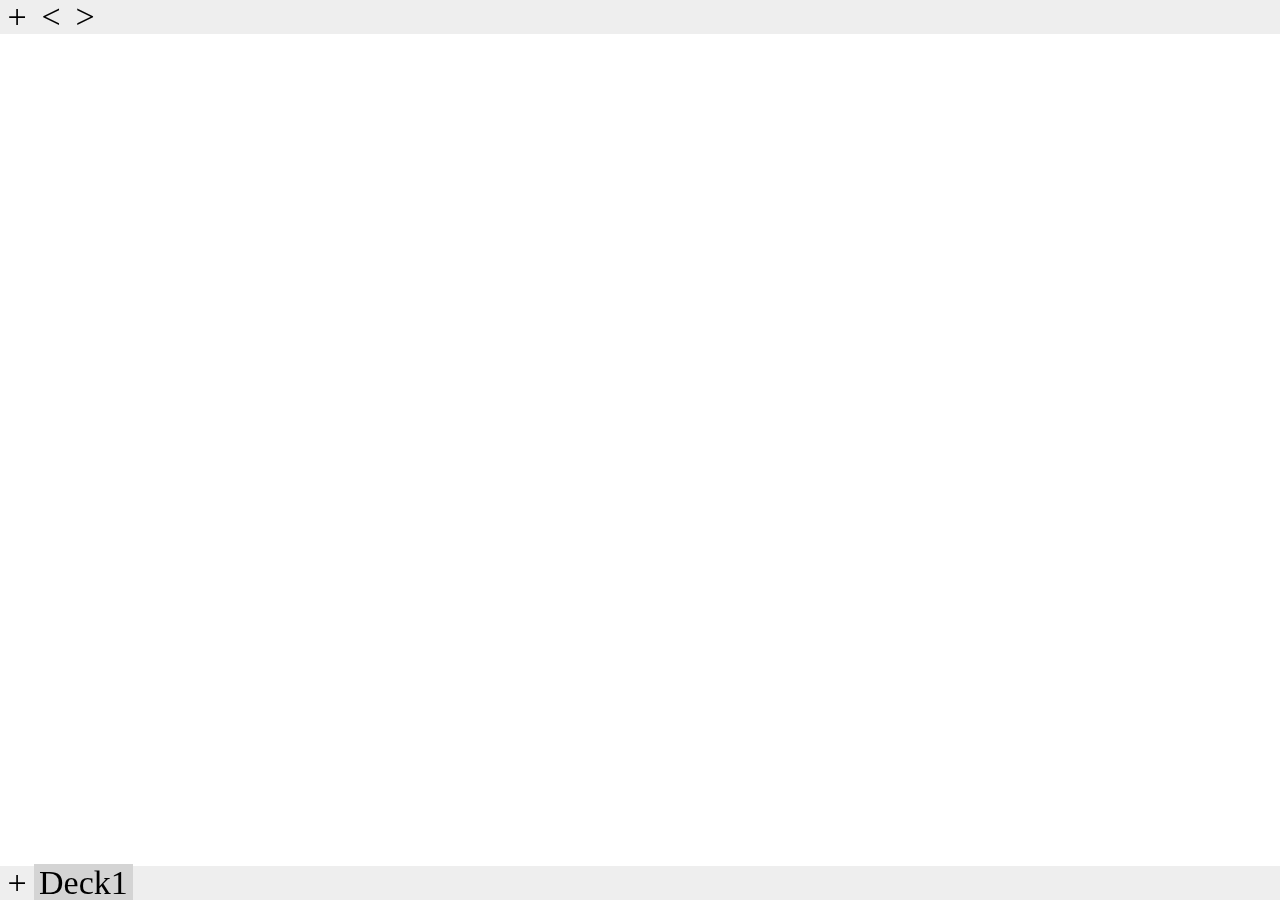
<file: aurganise/index.html>
<!doctype html>
<html>
<head>
    <title>aurganise</title>
    <meta http-equiv="X-UA-Compatible" content="IE=EDGE" />
    <meta charset="utf-8">
    <meta name="viewport" content="width=device-width, minimum-scale=1, maximum-scale=1" />
    <meta name="apple-mobile-web-app-capable" content="yes">
</head>
<style>
* {
margin: 0;
padding: 0;
}

button {
    background: none;
    border: none;
    font-family: Tahoma;
    height: 34px;
    width: 34px;
    line-height: 34px;
    font-size: 34px;
    cursor: pointer;
    outline: none;
}
.deck {
    line-height: 34px;
    font-size: 34px;
    padding: 0px 5px;
    cursor: pointer;
}

header, footer {
    position: fixed;
    width: 100%;
    height: 34px;
    z-index: 10;
    background: #eee;
}
header {
    top: 0px;
}
footer {
    bottom: 0px;
}

main {
    position: absolute;
    top: 34px;
    bottom: 34px;
    left: 0px;
    width: 100%;
    overflow-y: auto;
}
main > ul > li {
    position: relative;
    margin: 5px;
    padding: 2px 5px;
    list-style-type: none;
    outline: none; // no default indication of edition
    cursor: auto;
    white-space: pre-wrap;
    border-style: solid;
    border-width: 0px 0px 0px 3px;
    background-color: #fafafa;
}
main > ul > li:focus {
    background-color: #eee;
}
</style>
<script>

var PubSub = {};
(function(p) {
    var subscriptions = {};
    p.subscribe = function(topic, context, callback) {
        topics = topic.split(/\s/);
        for (var i=0; i<topics.length; i++) {
            topic = topics[i];
            if (!subscriptions[topic]) subscriptions[topic] = [];
            subscriptions[topic].push({context: context, callback: callback});
        }
        return callback;
    };
    p.unsubscribe = function(topic, context, callback) {
        topics = topic.split(/\s/);
        for (var i=0; i<topics.length; i++) {
            topic = topics[i];
            if (!subscriptions[topic]) return;
            var l = subscriptions[topic].length;
            while (l--)
                if (subscriptions[topic][l].context === context)
                    if (subscriptions[topic][l].callback === callback)
                        subscription[topic].splice(l,1);
        }
    };
    p.publish = function(topic) {
        var args = Array.prototype.slice.call(arguments, 1);
        if (!subscriptions[topic]) return true;
        for (var i=0; i<subscriptions[topic].length; i++) {
            subscriptions[topic][i].callback.apply(subscriptions[topic][i].context, args);
        }
        return true;
    };
}(PubSub));

function Item() {
    this.date = (new Date()).getTime();
    this.text = "New item";
}

function Deck() {
    Deck.count = (Deck.count || 0) + 1;
    this.name = "Deck" + Deck.count;
    this.items = [];
    if (arguments[0]) {
        if (typeof arguments[0] === "string") {
            this.name = arguments[0];
        } else {
            this.name = arguments[0].name;
            var l = arguments[0].items.length
            while (l--)
                this.addItem(0, arguments[0].items[l]);
        }
    }
}
Deck.prototype.addItem = function(index, item) {
    this.items.splice(index, 0, item);
}
Deck.prototype.modItem = function(index, text) {
    this.items[index].text = text;
}
Deck.prototype.remItem = function(index) {
    this.items.splice(index, 1);
}

var Model = {
    decks: [],
    deck: null,
    init: function() { // todo REMOVE Store FROM Model!!!
        if (Store.get("aurganise-deckList"))
            for (var i=0; i<JSON.parse(Store.get("aurganise-deckList")).length; i++)
                this.decks.push(new Deck(JSON.parse(Store.get("aurganise-" + JSON.parse(Store.get("aurganise-deckList"))[i]))));
        else
            this.decks = [new Deck()];
        this.deck = this.decks[0];
        PubSub.publish("deck", "init", this.deck, this.decks);
    },
    newDeck: function() {
        var name = (window.prompt("Name of the new deck:")||"").replace(/^\s+|\s+$/gm, '').replace(/\s+/gm, '_');
        if (!name) return;
        this.decks.push(new Deck(name));
        this.deck = this.decks[this.decks.length - 1];
        PubSub.publish("deck", "load", this.deck, this.decks);
    },
    loadDeck: function(deck) {
        var l = this.decks.length;
        while (l--) {
            if (deck.name == this.decks[l].name) {
                this.deck = deck;
                PubSub.publish("deck", "load", this.deck, this.decks);
                break;
            }
        }
    },
    newItem: function() {
        this.addItem(0, new Item());
    },
    addItem: function(index, item) {
        this.deck.addItem(index, item);
        PubSub.publish("item", "add", index, this.deck);
    },
    modItem: function(index, text) {
        this.deck.modItem(index, text);
        PubSub.publish("item", "mod", index, this.deck);
    },
    remItem: function(index) {
        this.deck.remItem(index);
        PubSub.publish("item", "rem", index, this.deck);
    }
};

var tabModel = { // 10/4/2016 - not used?
    names: [],
    load: function(list) {
        var l = list.length;
        while (l--)
            this.names.shift(list[l]);
    }
}

var Logger = {
    log: function() {
        //console.log("[log] " + Array.prototype.join.call(arguments, ", "));
        console.log("[log] " + Array.prototype.map.call(arguments, JSON.stringify).join(", "));
    }
};

var History = {
    currentIndex: 0
};

var Store = {
    available: (function(){
        var t = "a";
        try {
            localStorage.setItem(t,t);
            localStorage.removeItem(t);
            return true;
        } catch (e) {
            return false;
        }
    })(),
    set: function(key, value) {
        if (!this.available) return;
        localStorage.setItem(key, JSON.stringify(value));
    },
    get: function(key) {
        if (!this.available) return;
        return localStorage.getItem(key);
    },
    updateDeck: function() {
        
    },
    updateItem: function() {
        switch (arguments[0]) {
        case "add":
        case "mod":
        case "rem":
            var deck = arguments[arguments.length-1];
            this.set("aurganise-"+deck.name, deck);
            if (JSON.parse(this.get("aurganise-deckList")).indexOf(deck.name) === -1)
                this.set("aurganise-deckList", JSON.parse(this.get("aurganise-deckList")).concat(deck.name));
            break;
        }
    }
};

var View = {
    deselectAll: function() {
        if (document.selection)
            document.selection.empty();
        if (window.getSelection())
            window.getSelection().removeAllRanges();
    },
    addItem: function(index, item) {
        var ul = document.getElementById('deck'),
            li = document.createElement('li');
        li.contentEditable = "true";
        li.innerHTML = item.text;
        li.title = (function(d){function z(n){return n<10?'0'+n:n;};return z(d.getDate())+'/'+z(d.getMonth()+1)+'/'+d.getFullYear()+' '+z(d.getHours())+':'+z(d.getMinutes());})(new Date(item.date));
        if (index < ul.children.length)
            ul.insertBefore(li, ul.children[index]);
        else
            ul.appendChild(li);
        if (index === 0)
            ul.parentNode.scrollTop = 0;
    },
    remItem: function(index) {
        var ul = document.getElementById('deck');
        ul.removeChild(ul.childNodes[index]);
    },
    refresh: function(deck, decks) {
        var l = decks.length;
        while (document.getElementById('newDeck').nextSibling)
            document.getElementById('newDeck').parentNode.removeChild(document.getElementById('newDeck').nextSibling)
        while (l--) {
            var span = document.createElement('span');
            span.className = "deck";
            span.innerHTML = decks[l].name;
            if (decks[l].name === deck.name)
                span.style.backgroundColor = "#d4d4d4";
            document.getElementById('footer').insertBefore(span, document.getElementById('newDeck').nextSibling);
        }
        var l = deck.items.length;
        document.getElementById('deck').innerHTML = "";
        while (l--)
            this.addItem(0, deck.items[l]);
    },
    updateDeck: function() {
        switch (arguments[0]) {
        case "init":
        case "load":
            this.refresh(arguments[1], arguments[2]);
            break;
        }
    },
    updateItem: function() {
        switch (arguments[0]) {
        case "add":
            this.addItem(arguments[1], arguments[2].items[arguments[1]]);
            break;
        case "mod":
            this.remItem(arguments[1]);
            this.addItem(arguments[1], arguments[2].items[arguments[1]]);
            break;
        case "rem":
            this.remItem(arguments[1]);
            break;
        }
    }
};

var Controller = {
    newDeck: function() {
        Model.newDeck();
    },
    loadDeck: function(deckName) {
        Model.loadDeck(new Deck(JSON.parse(Store.get("aurganise-" + deckName))));
    },
    newItem: function() {
        Model.newItem();
    },
    modItem: function(index, text) {
        if (text !== Model.deck.items[index].text)
            Model.modItem(index, text);
        else
            View.deselectAll();
    },
    remItem: function(index) {
        Model.remItem(index);
    }
};

function start() {
    PubSub.subscribe("deck", Store, Store.updateDeck);
    PubSub.subscribe("deck", View, View.updateDeck);
    PubSub.subscribe("deck", Logger, Logger.log);
    PubSub.subscribe("item", Store, Store.updateItem);
    PubSub.subscribe("item", View, View.updateItem);
    PubSub.subscribe("item", Logger, Logger.log);
    
    /* INIT */
    if (!Store.get("aurganise-version"))
        Store.set("aurganise-version", 0.1);
    if (!Store.get("aurganise-deckList"))
        Store.set("aurganise-deckList", ["Deck1"]);
    /* 10/4/2016 - have no idea what this was supposed to do...
    if (Store.get("aurganise-deckList").length > 2)
        Model.load(new Deck(JSON.parse(Store.get("aurganise-" + JSON.parse(Store.get("aurganise-deckList"))[0]))));
    */
    Model.init();
    
    document.addEventListener("contextmenu", function(e) {
        e.preventDefault();
    }, true);
    document.addEventListener("mousedown", function(e) {
        var target = e.target;
        switch (target.nodeName) {
        case "SPAN":
            if ((e.which && e.which == 3) || (e.button && e.button == 2)) {
                //e.preventDefault();
            }
            break;
        }
    }, true);
    document.addEventListener("click", function(e) {
        var target = e.target;
        switch (target.id) {
        case "newItem":
            Controller.newItem();
            break;
        case "newDeck":
            Controller.newDeck();
            break;
        }
        switch (target.nodeName) {
        case "LI":
            
            break;
        case "SPAN":
            if ((e.which && e.which == 3) || (e.button && e.button == 2)) {
            } else {
                Controller.loadDeck(target.textContent);
            }
            break;
        }
    }, true);
    document.addEventListener("blur", function(e) {
        var target = e.target;
        switch (target.nodeName) {
        case "LI":
            index = Array.prototype.slice.call(document.getElementById('deck').children).indexOf(target);
            if (target.textContent !== "")
                Controller.modItem(index, target.textContent.replace(/\s+$/gm, ''));
            else
                Controller.remItem(index);
            break;
        }
    }, true);
    window.addEventListener("focus", function(e) {
        document.activeElement.blur();
    }, false);
    document.addEventListener("paste", function(e) {
        var target = e.target;
        // secure firing when in a node in a li
        switch (target.nodeName) {
        case "LI":
            e.preventDefault();
            var text = e.clipboardData.getData("text/plain").replace(/\s+$/gm, '');
            //console.log(text);
            document.execCommand('insertHTML', false, text); // insertText doesn't work well... :/
            break;
        }
    }, true);
    document.addEventListener("keydown", function(e) {
        var target = e.target;
        if (target.nodeName !== "LI") { // outside of an item
            if (e.keyCode === 107 || (e.shiftKey && e.keyCode === 187)) { // +
                Controller.newItem();
                e.preventDefault();
            }
            if (e.keyCode === 65 && (e.ctrlKey || e.metaKey)) // Ctrl+A
                e.preventDefault();
        } else { // in an item
            if (e.keyCode === 13 && !e.shiftKey) {// Enter
                target.blur();
                e.preventDefault();
            }
        }
    }, true);
}
window.addEventListener("load",start,false);
</script>
<body spellcheck='false'>

<header>
<button id="newItem">+</button><button id="undo"><</button><button id="redo">></button>
</header>

<main>
<ul id="deck">
</ul>
</main>

<footer id="footer">
<button id="newDeck">+</button>
</footer>

</body>
</html>
</file>
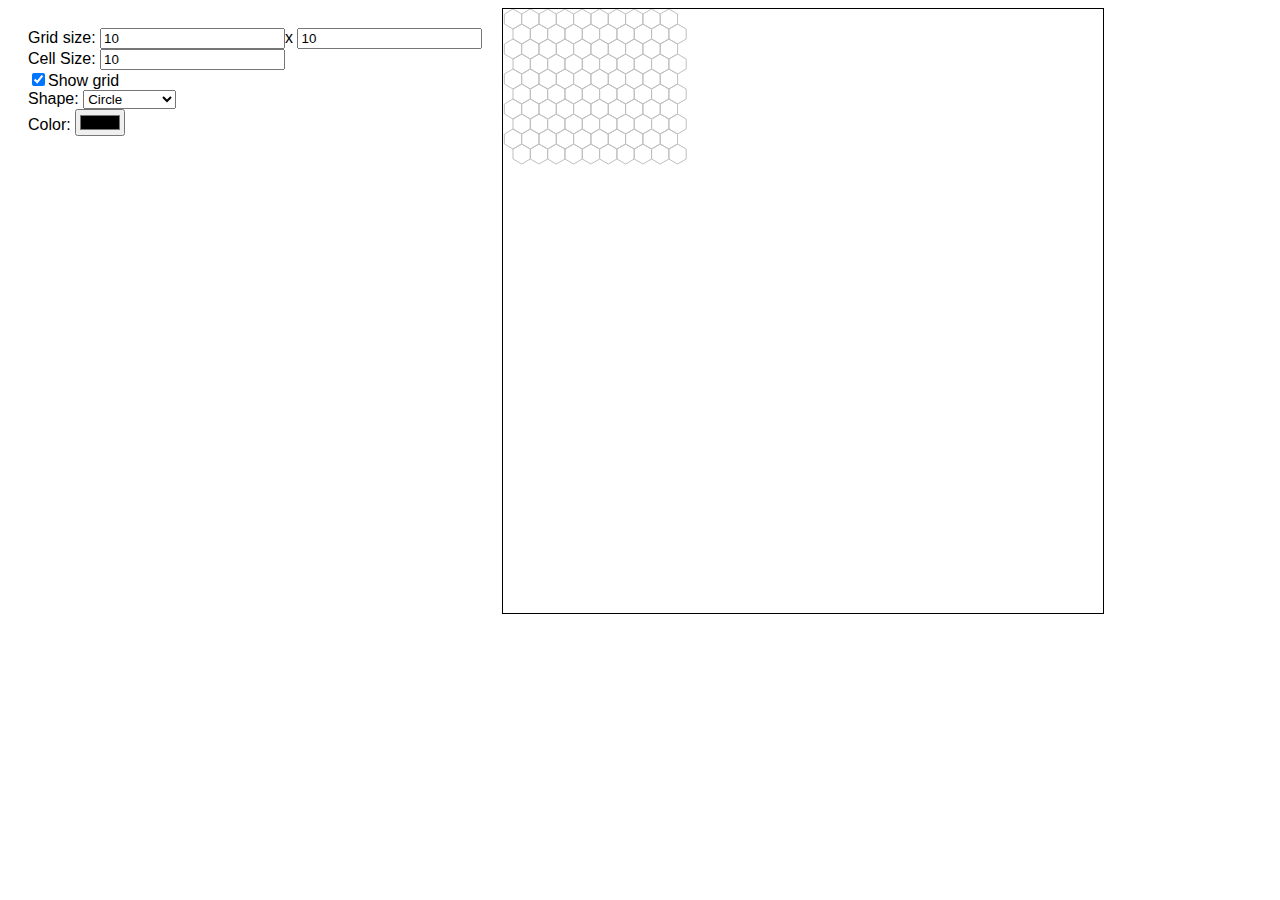
<file: hexadraw/index.html>
<!DOCTYPE html>
<html>
<head>
    <title>Hex Grid Interactive</title>
    <link rel="stylesheet" type="text/css" href="style.css">
</head>
<body>
    <div class="container">
        <div class="controls">
            <label>Grid size:</label>
            <input type="number" id="rows" value="10" size="3">x
            <input type="number" id="columns" value="10" size="3"><br>
            <label>Cell Size:</label>
            <input type="number" id="hexSize" value="10" size="3"><br>
            <input type="checkbox" id="showGrid" value="showgrid" checked="checked"><label>Show grid</label><br>
            <label>Shape:</label>
            <select id="shapePicker">
                <option value="circle">Circle</option>
                <option value="octagon">Octagon</option>
                <option value="star">8-Point Star</option>
            </select><br>
            <label>Color:</label>
            <input type="color" id="colorPicker">
        </div>
        <div class="hex-grid" id="hexGrid">
          <svg id="svg" version="1.1" width="600" height="600" xmlns="http://www.w3.org/2000/svg">
          </svg>
        </div>
    </div>
    <script src="script.js"></script>
</body>
</html>
</file>
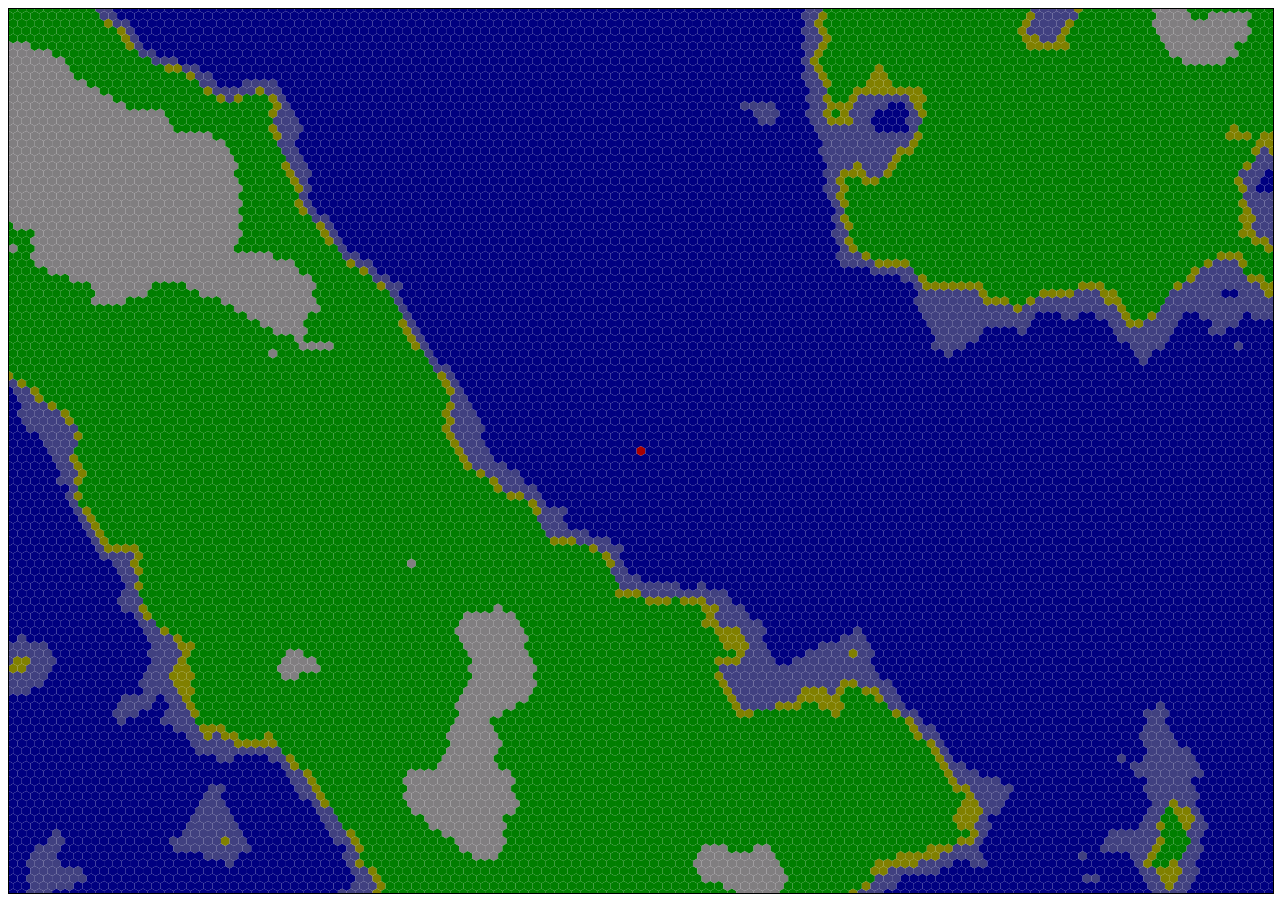
<file: hexplore/index.html>
<!DOCTYPE html>
<html lang="en">
  <head>
   <meta charset="UTF-8">
   <title>HexGrid</title>
  </head>
  <body>
    <canvas id="canvas" width="" style="border: 1px solid black;">
      Hex grid
    </canvas>
    <script src="mersenne-twister.js"></script>
    <script src="main.js"></script>
  </body>
</html>
</file>
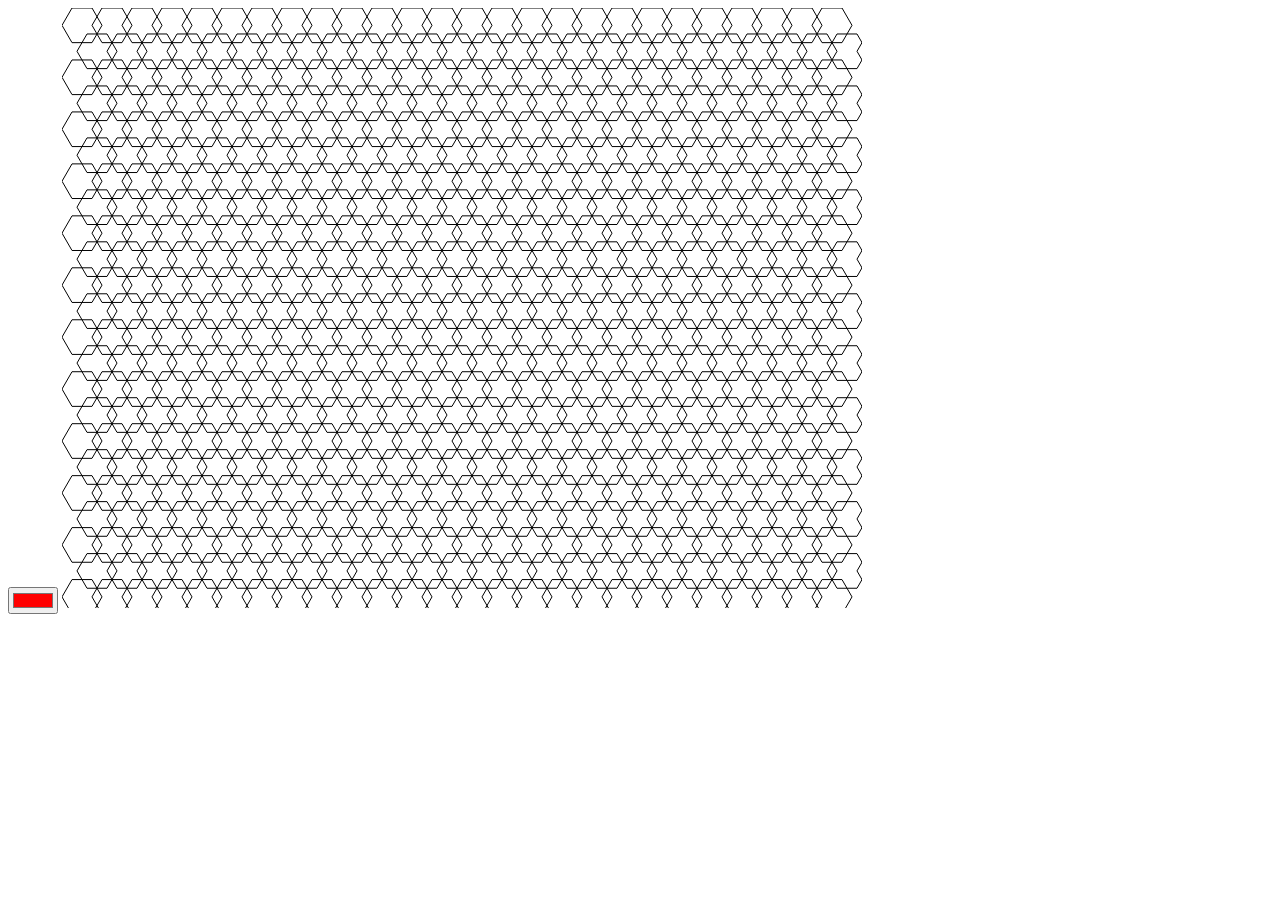
<file: aquabeads/index_canvas.html>
<!DOCTYPE html>
<html>
<head>
    <title>Hexagonal Grid Canvas</title>
</head>
<body>
    <input type="color" id="colorPicker" value="#ff0000">
    <canvas id="hexCanvas" width="800" height="600"></canvas>
    <script src="script_canvas.js"></script>
</body>
</html>
</file>
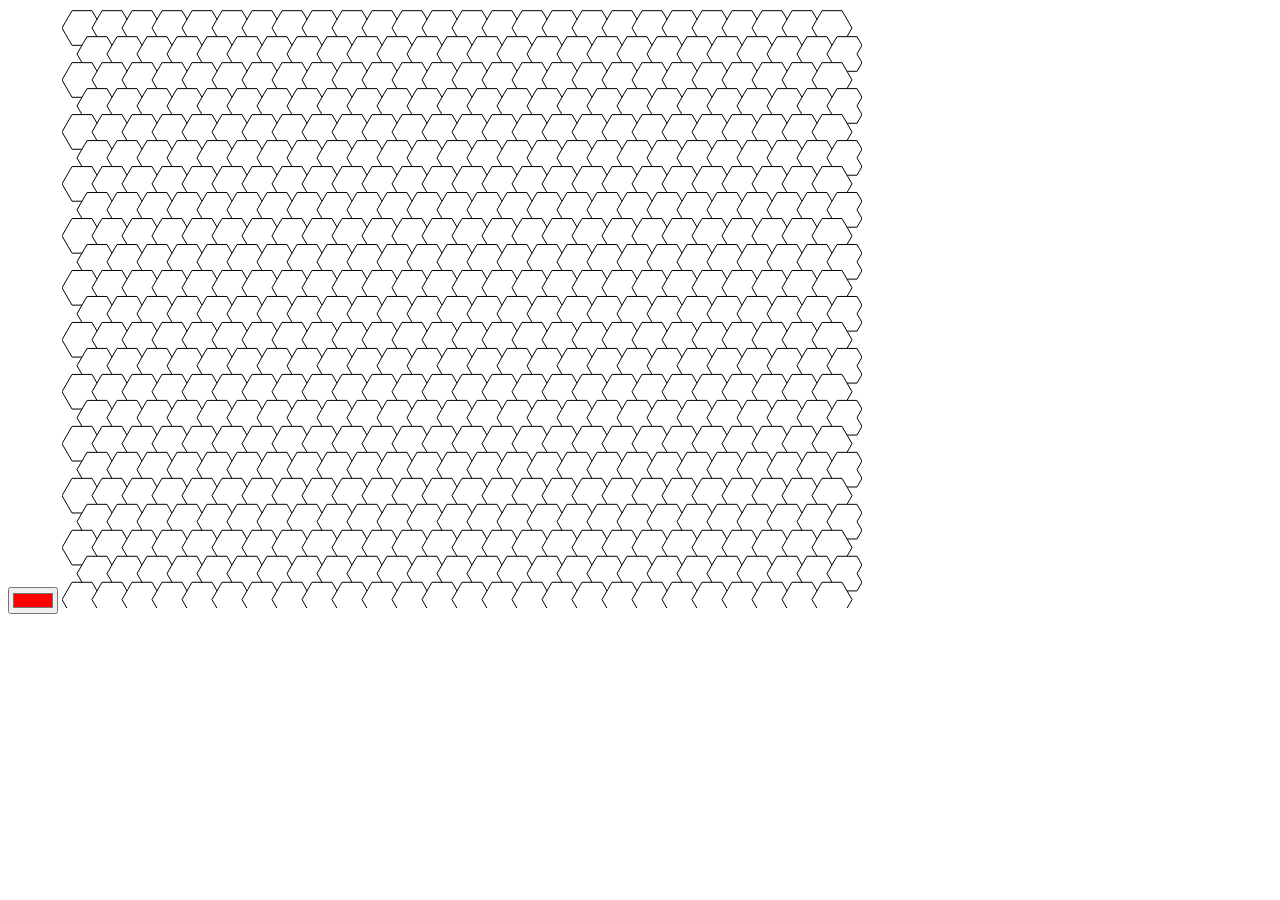
<file: aquabeads/index_svg.html>
<!DOCTYPE html>
<html>
<head>
    <title>Hexagonal Grid SVG</title>
</head>
<body>
    <input type="color" id="colorPicker" value="#ff0000">
    <svg id="hexGrid" width="800" height="600"></svg>
    <script src="script_svg.js"></script>
</body>
</html>
</file>
<file: hexadraw/style.css>
/* style.css */
body {
    font-family: Arial, sans-serif;
}

.container {
    display: flex;
}

.controls {
    padding: 20px;
}

.hex-grid {
    background-color: white;
    border: 1px solid black;
    position: relative;
}

/* Add more CSS to style the hex grid, shapes, and input controls */
</file>
